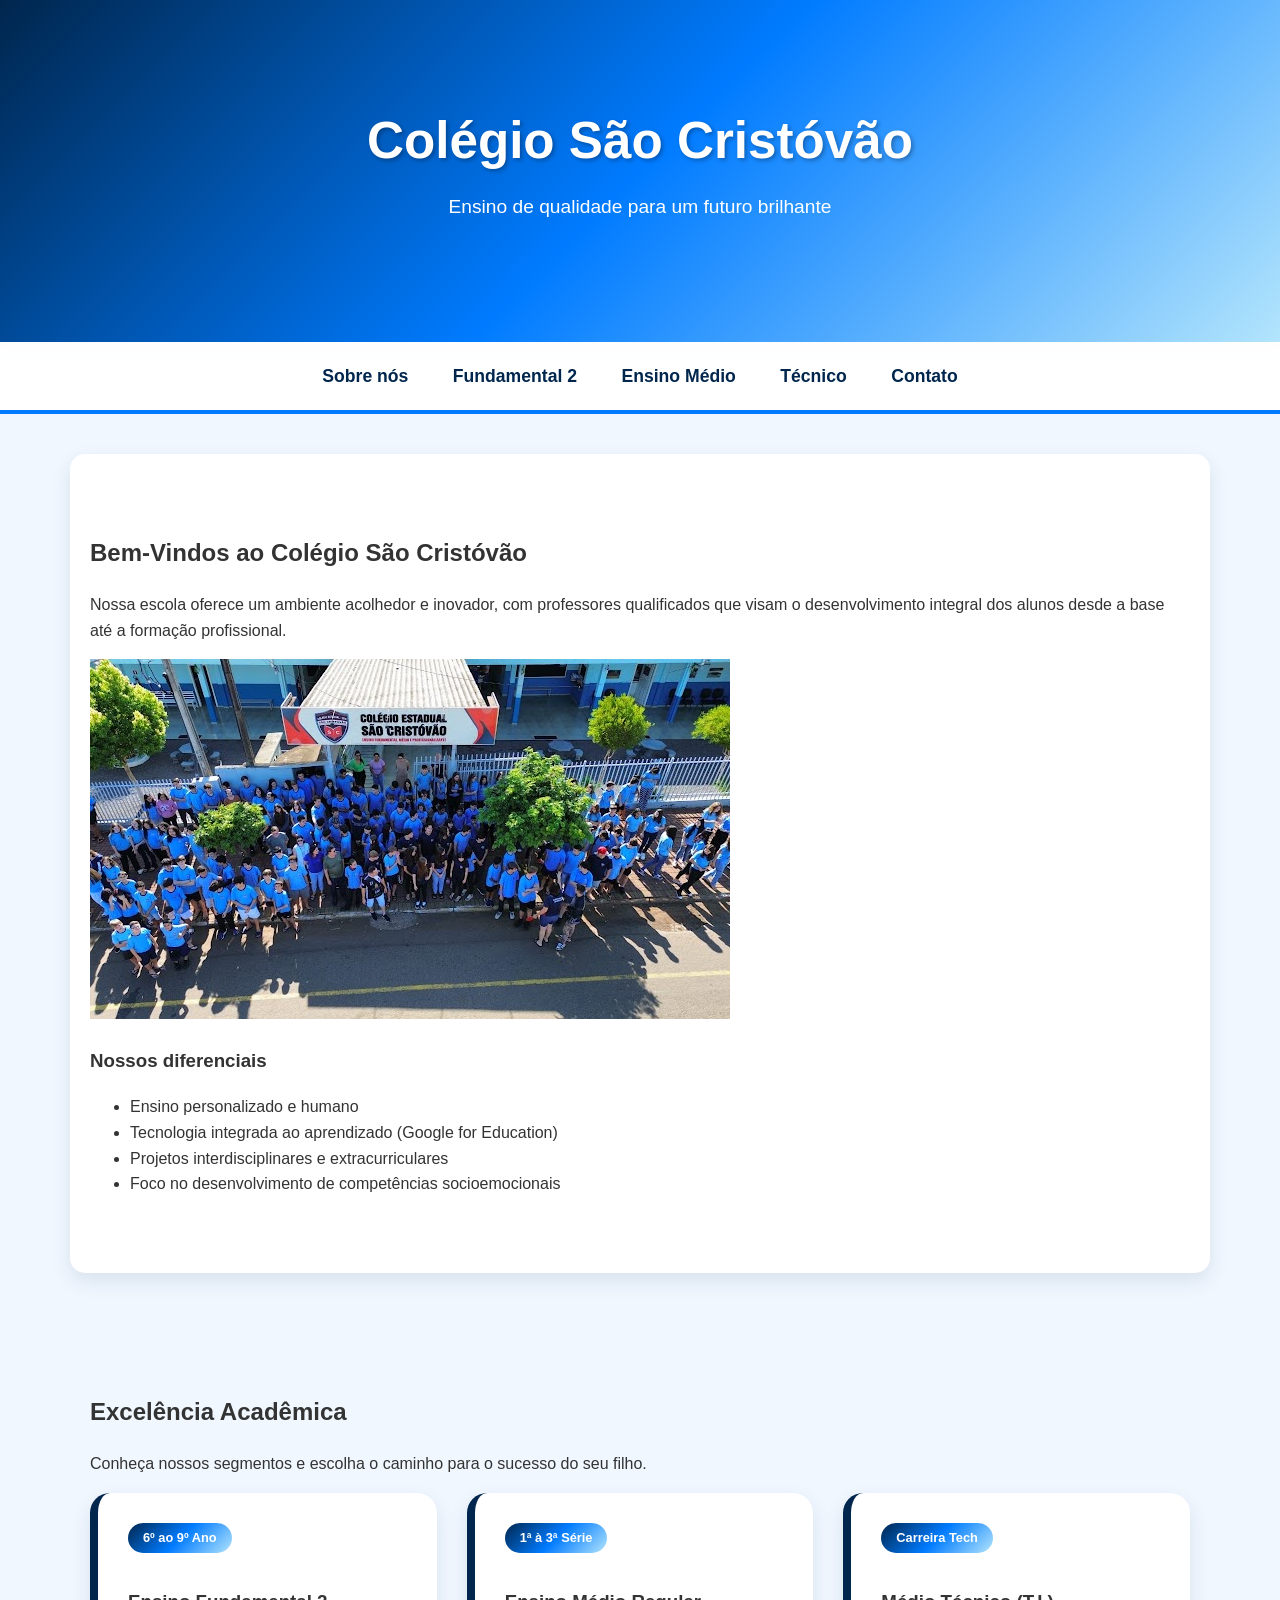
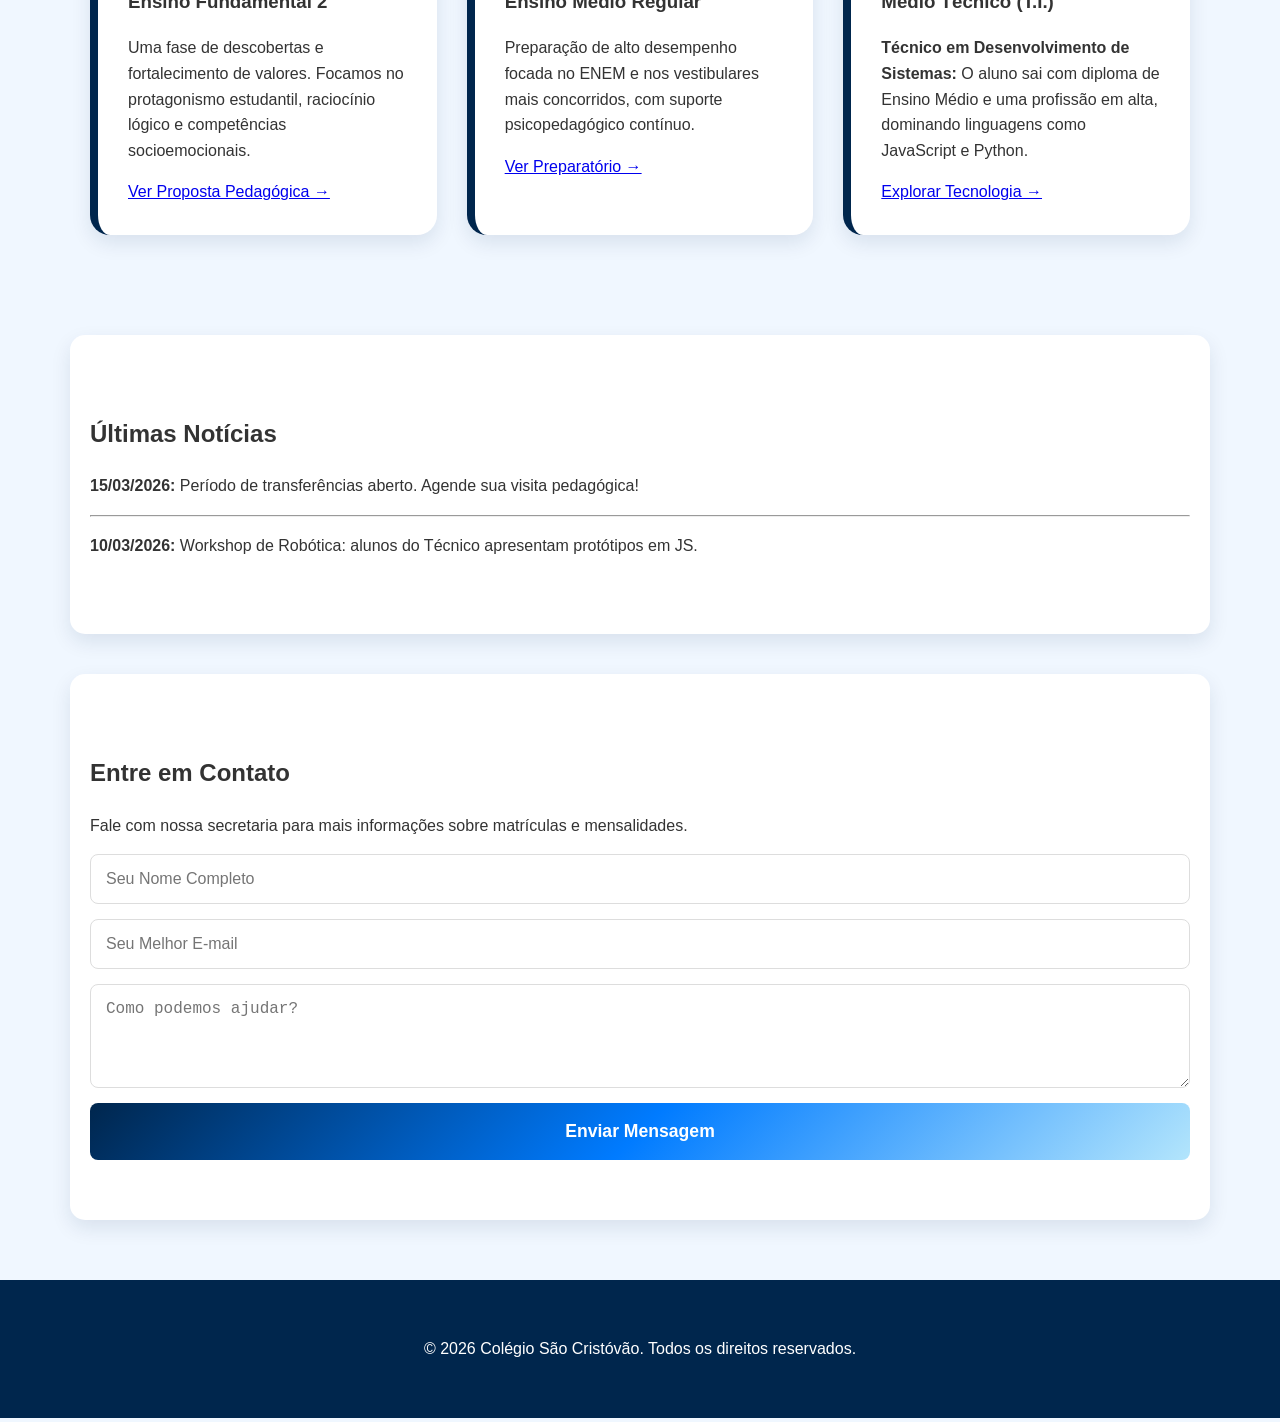
<file: index.html>
<!DOCTYPE html>
<html lang="pt-br">
<head>
    <meta charset="UTF-8">
    <meta name="viewport" content="width=device-width, initial-scale=1.0">
    <title>Colégio São Cristóvão | Home</title>
    <link rel="stylesheet" href="style.css">
</head>
<body>

    <header>
        <h1>Colégio São Cristóvão</h1>
        <p>Ensino de qualidade para um futuro brilhante</p>
    </header>

    <nav>
        <ul>
            <li><a href="#sobre">Sobre nós</a></li>
            <li><a href="fundamental.html">Fundamental 2</a></li>
            <li><a href="medio.html">Ensino Médio</a></li>
            <li><a href="tecnico.html">Técnico</a></li>
            <li><a href="#contato">Contato</a></li>
        </ul>
    </nav>

    <section id="sobre">
        <h2>Bem-Vindos ao Colégio São Cristóvão</h2>
        <p>Nossa escola oferece um ambiente acolhedor e inovador, com professores qualificados que visam o desenvolvimento integral dos alunos desde a base até a formação profissional.</p>
        
        <div class="img-container">
            <img src="escola1.jpg" alt="Ambiente Escolar">
        </div>

        <h3>Nossos diferenciais</h3>
        <ul>
            <li>Ensino personalizado e humano</li>
            <li>Tecnologia integrada ao aprendizado (Google for Education)</li>
            <li>Projetos interdisciplinares e extracurriculares</li>
            <li>Foco no desenvolvimento de competências socioemocionais</li>
        </ul>
    </section>

    <section id="cursos-container">
        <div class="max-width-wrapper">
            <h2>Excelência Acadêmica</h2>
            <p>Conheça nossos segmentos e escolha o caminho para o sucesso do seu filho.</p>
            
            <div class="cursos-grid">
                <div class="curso-card">
                    <div class="tag-etapa">6º ao 9º Ano</div>
                    <h3>Ensino Fundamental 2</h3>
                    <p>Uma fase de descobertas e fortalecimento de valores. Focamos no protagonismo estudantil, raciocínio lógico e competências socioemocionais.</p>
                    <a href="fundamental.html" class="btn-saiba-mais">Ver Proposta Pedagógica →</a>
                </div>

                <div class="curso-card">
                    <div class="tag-etapa">1ª à 3ª Série</div>
                    <h3>Ensino Médio Regular</h3>
                    <p>Preparação de alto desempenho focada no ENEM e nos vestibulares mais concorridos, com suporte psicopedagógico contínuo.</p>
                    <a href="medio.html" class="btn-saiba-mais">Ver Preparatório →</a>
                </div>

                <div class="curso-card">
                    <div class="tag-etapa">Carreira Tech</div>
                    <h3>Médio Técnico (T.I.)</h3>
                    <p><strong> Técnico em Desenvolvimento de Sistemas:</strong> O aluno sai com diploma de Ensino Médio e uma profissão em alta, dominando linguagens como JavaScript e Python.</p>
                    <a href="tecnico.html" class="btn-saiba-mais">Explorar Tecnologia →</a>
                </div>
            </div>
        </div>
    </section>

    <section id="noticias">
        <h2>Últimas Notícias</h2>
        <article>
            <p><strong>15/03/2026:</strong> Período de transferências aberto. Agende sua visita pedagógica!</p>
            <hr>
            <p><strong>10/03/2026:</strong> Workshop de Robótica: alunos do Técnico apresentam protótipos em JS.</p>
        </article>
    </section>

    <section id="contato">
        <h2>Entre em Contato</h2>
        <p>Fale com nossa secretaria para mais informações sobre matrículas e mensalidades.</p>
        
        <form id="contactForm">
            <input type="text" id="nome" placeholder="Seu Nome Completo" required>
            <input type="email" id="email" placeholder="Seu Melhor E-mail" required>
            <textarea id="mensagem" rows="4" placeholder="Como podemos ajudar?" required></textarea>
            <button type="submit" id="btnEnviar">Enviar Mensagem</button>
        </form>
    </section>

    <footer>
        <p>&copy; 2026 Colégio São Cristóvão. Todos os direitos reservados.</p>
    </footer>

    <script src="script.js"></script>

</body>
</html>
</file>
<file: style.css>
/* ==========================================================================
   CONFIGURAÇÕES DE CORES E GRADIENTE
   ========================================================================== */
:root {
    /* O degradê principal: Azul Forte -> Azul Médio -> Azul Fraco */
    --gradiente-linear: linear-gradient(135deg, #00264d 0%, #007bff 50%, #b3e5fc 100%);
    
    --azul-forte: #00264d;
    --azul-medio: #007bff;
    --azul-claro: #e1f5fe;
    --branco: #ffffff;
    --texto: #333333;
    --sombra-suave: 0 8px 20px rgba(0, 38, 77, 0.1);
}

/* ==========================================================================
   ESTILO GERAL
   ========================================================================== */
body {
    font-family: 'Segoe UI', Tahoma, Geneva, Verdana, sans-serif;
    margin: 0;
    padding: 0;
    color: var(--texto);
    line-height: 1.6;
    /* Fundo levemente azulado para combinar com o tema */
    background-color: #f0f7ff;
}

/* ==========================================================================
   HEADER (DEGRADÊ IMPACTANTE)
   ========================================================================== */
header {
    background: var(--gradiente-linear);
    color: var(--branco);
    padding: 100px 20px;
    text-align: center;
    box-shadow: 0 4px 10px rgba(0,0,0,0.2);
}

header h1 {
    font-size: 3.2rem;
    margin: 0;
    text-shadow: 2px 2px 4px rgba(0,0,0,0.3);
}

header p {
    font-size: 1.2rem;
    font-weight: 300;
    margin-top: 10px;
}

/* ==========================================================================
   NAVEGAÇÃO (STICKY COM BORDA DEGRADÊ)
   ========================================================================== */
nav {
    background: rgba(255, 255, 255, 0.95);
    backdrop-filter: blur(5px);
    position: sticky;
    top: 0;
    z-index: 1000;
    padding: 20px;
    text-align: center;
    border-bottom: 4px solid var(--azul-medio);
}

nav ul {
    list-style: none;
    padding: 0;
    margin: 0;
}

nav li {
    display: inline;
    margin: 0 20px;
}

nav a {
    text-decoration: none;
    color: var(--azul-forte);
    font-weight: bold;
    font-size: 1.1rem;
    transition: color 0.3s;
}

nav a:hover {
    color: var(--azul-medio);
}

/* ==========================================================================
   SEÇÕES E CARDS
   ========================================================================== */
section {
    max-width: 1100px;
    margin: 40px auto;
    padding: 60px 20px;
    background: var(--branco);
    border-radius: 15px;
    box-shadow: var(--sombra-suave);
}

#cursos-container {
    background: transparent;
    box-shadow: none;
}

.cursos-grid {
    display: grid;
    grid-template-columns: repeat(auto-fit, minmax(300px, 1fr));
    gap: 30px;
}

.curso-card {
    background: var(--branco);
    padding: 30px;
    border-radius: 20px;
    border-left: 8px solid var(--azul-forte);
    transition: transform 0.3s ease, border-color 0.3s;
    box-shadow: var(--sombra-suave);
}

.curso-card:hover {
    transform: translateY(-10px);
    border-left-color: var(--azul-medio);
}

.tag-etapa {
    display: inline-block;
    background: var(--gradiente-linear);
    color: white;
    padding: 5px 15px;
    border-radius: 50px;
    font-size: 0.8rem;
    font-weight: bold;
    margin-bottom: 15px;
}

/* ==========================================================================
   FORMULÁRIO E BOTÕES (DEGRADÊ NO BOTÃO)
   ========================================================================== */
#contactForm {
    display: flex;
    flex-direction: column;
    gap: 15px;
}

input, textarea {
    padding: 15px;
    border: 1px solid #ddd;
    border-radius: 8px;
    font-size: 1rem;
}

button {
    background: var(--gradiente-linear);
    color: white;
    padding: 18px;
    border: none;
    border-radius: 8px;
    font-weight: bold;
    font-size: 1.1rem;
    cursor: pointer;
    transition: opacity 0.3s, transform 0.2s;
}

button:hover {
    opacity: 0.9;
    transform: scale(1.01);
}

/* ==========================================================================
   FOOTER
   ========================================================================== */
footer {
    background: var(--azul-forte);
    color: white;
    text-align: center;
    padding: 40px 20px;
    margin-top: 60px;
}

/* ==========================================================================
   RESPONSIVIDADE
   ========================================================================== */
@media (max-width: 768px) {
    nav li { display: block; margin: 10px 0; }
    header h1 { font-size: 2.2rem; }
}
</file>
